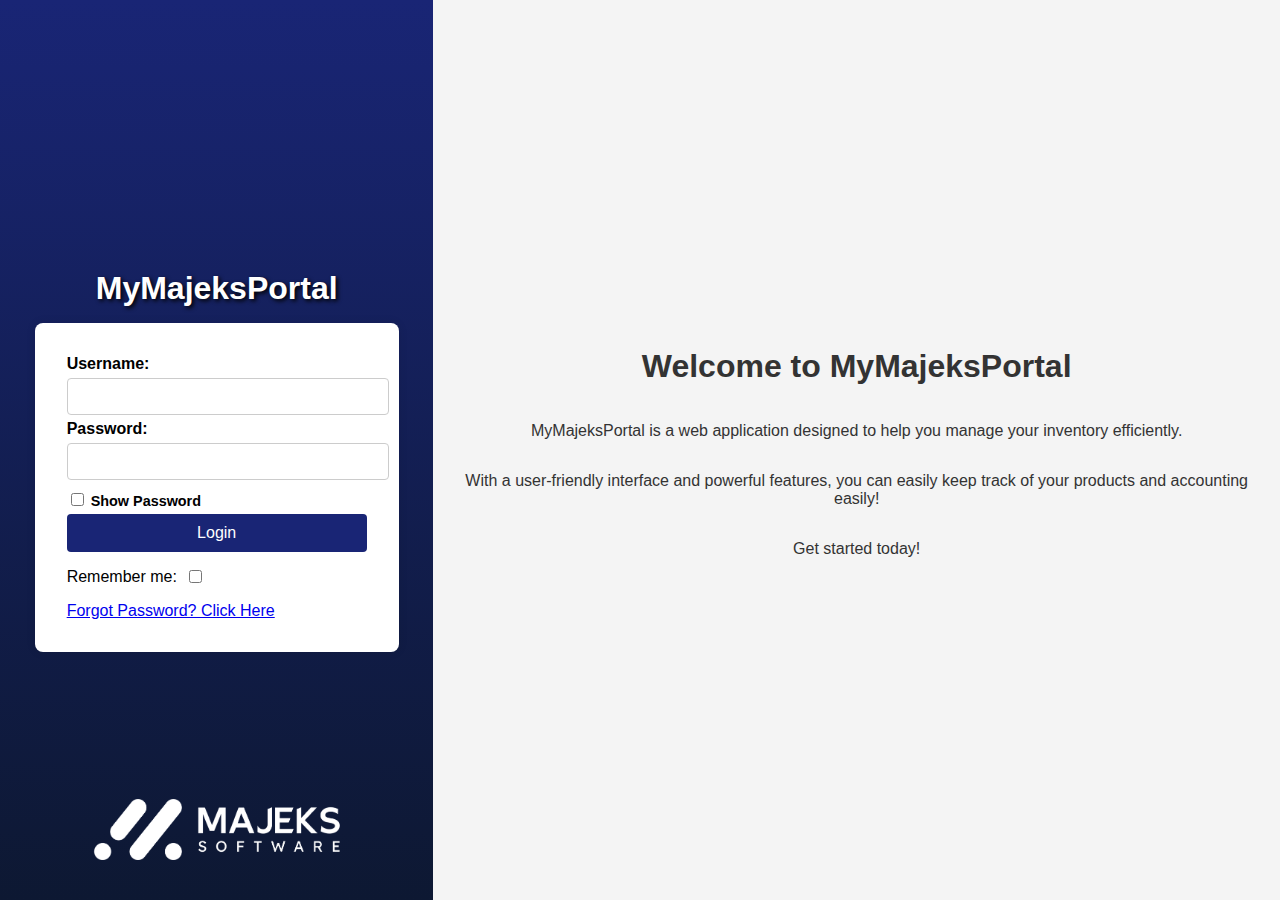
<file: index.html>
<!DOCTYPE html>
<html lang="en">
<head>
    <meta charset="UTF-8">
    <meta name="viewport" content="width=device-width, initial-scale=1.0">
    <link rel="stylesheet" href="assets/css/style.css">
    <title>Redirecting...</title>
    <script>
        // Helper function to get a cookie value by name
        function getCookie(name) {
            const value = `; ${document.cookie}`;
            const parts = value.split(`; ${name}=`);
            if (parts.length === 2) {
                return parts.pop().split(";").shift();
            }
            return null;
        }

        // Check if the user is logged in and redirect accordingly
        document.addEventListener("DOMContentLoaded", () => {
            const isLoggedIn = getCookie("isLoggedIn");

            if (isLoggedIn === "true") {
                // Redirect to the main page if logged in
                window.location.href = "/pages/main.html";
            } else {
                // Redirect to the login page if not logged in
                window.location.href = "/pages/login.html";
            }
        });
    </script>
</head>
<body>
    <p>Redirecting....</p>
</body>
</html>
</file>
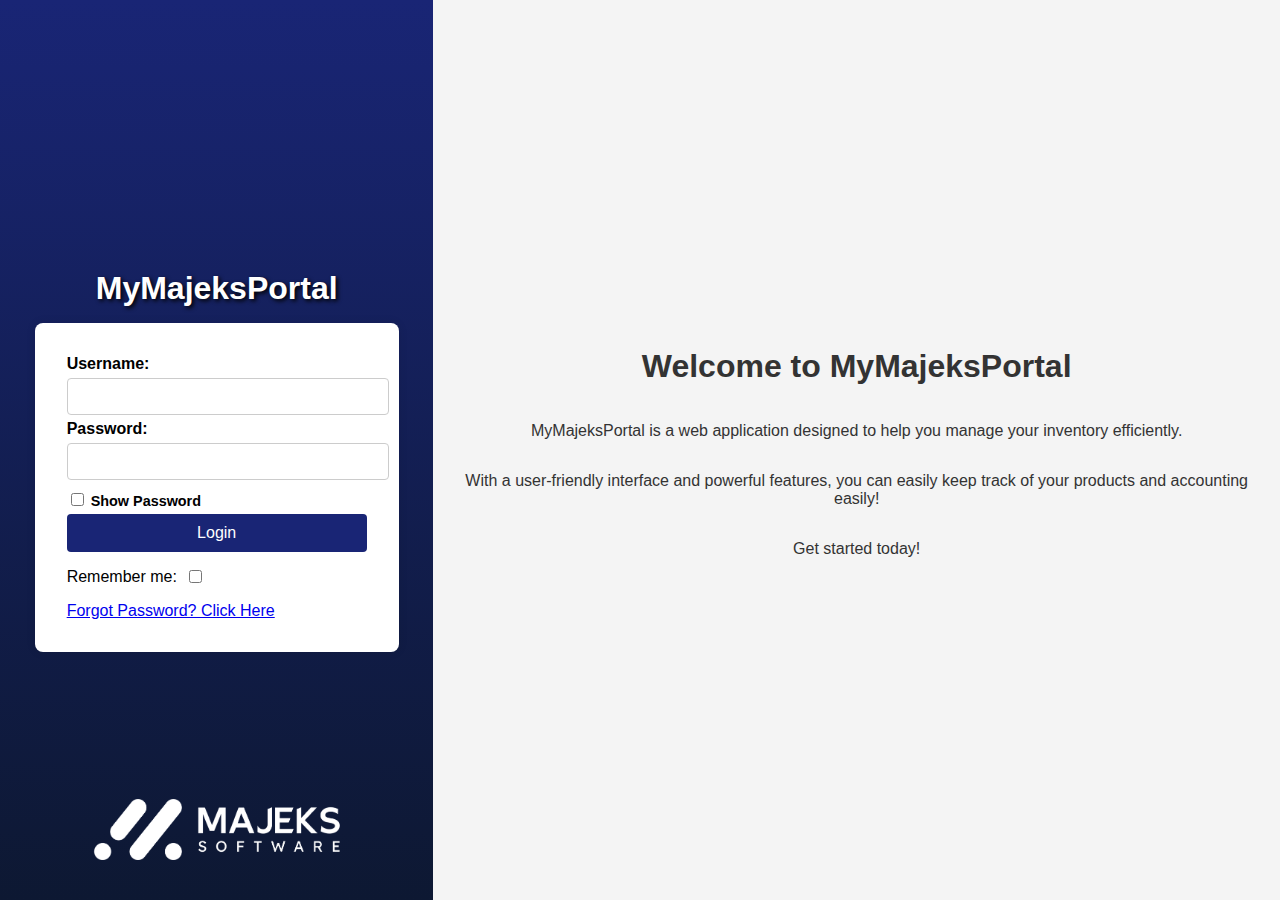
<file: pages/login.html>
<!DOCTYPE html>
<html lang="en">
<link rel="stylesheet" href="/assets/css/style.css">
<head>
    <meta charset="UTF-8">
    <meta name="viewport" content="width=device-width, initial-scale=1.0">
    <script src="/assets/js/script.js" defer></script>
    <title>Login Page</title>
</head>
<body>
    <div class="container">
        
        <div class="login-section">
            <form action = "">
                <h1> MyMajeksPortal</h1>
                <div class = "login-box">
                    <label for="username">Username:</label>
                    <input type="text" id="username" name="username" required>
                    <label for="password">Password:</label>
                    <input type="password" id="password" name="password" required>
                    <div class="show-password">
                        <input type="checkbox" id="toggle-password">
                        <label for="toggle-password">Show Password</label>
                    </div>
                <button type="submit">Login</button>
                <div class = "remember-me">
                    <p>Remember me:</p>
                    <input type="checkbox" id="remember-me" name="remember-me">
                </div>
                <a href="./forgot-password.html"> Forgot Password? Click Here </a> 
                </div>
            </form>     
            <img src="/assets/_images/MajekSoftwareLogo.png" alt="Majeks Logo" class="logo">
        </div>
        
        
    <div class="login-info-section">
        <h1>Welcome to MyMajeksPortal</h1>
        <p>MyMajeksPortal is a web application designed to help you manage your inventory efficiently.</p>
        <p>With a user-friendly interface and powerful features, you can easily keep track of your products and accounting easily!</p>
        <p>Get started today!</p>
    </div>
    </div>
</body>
</html>
</file>
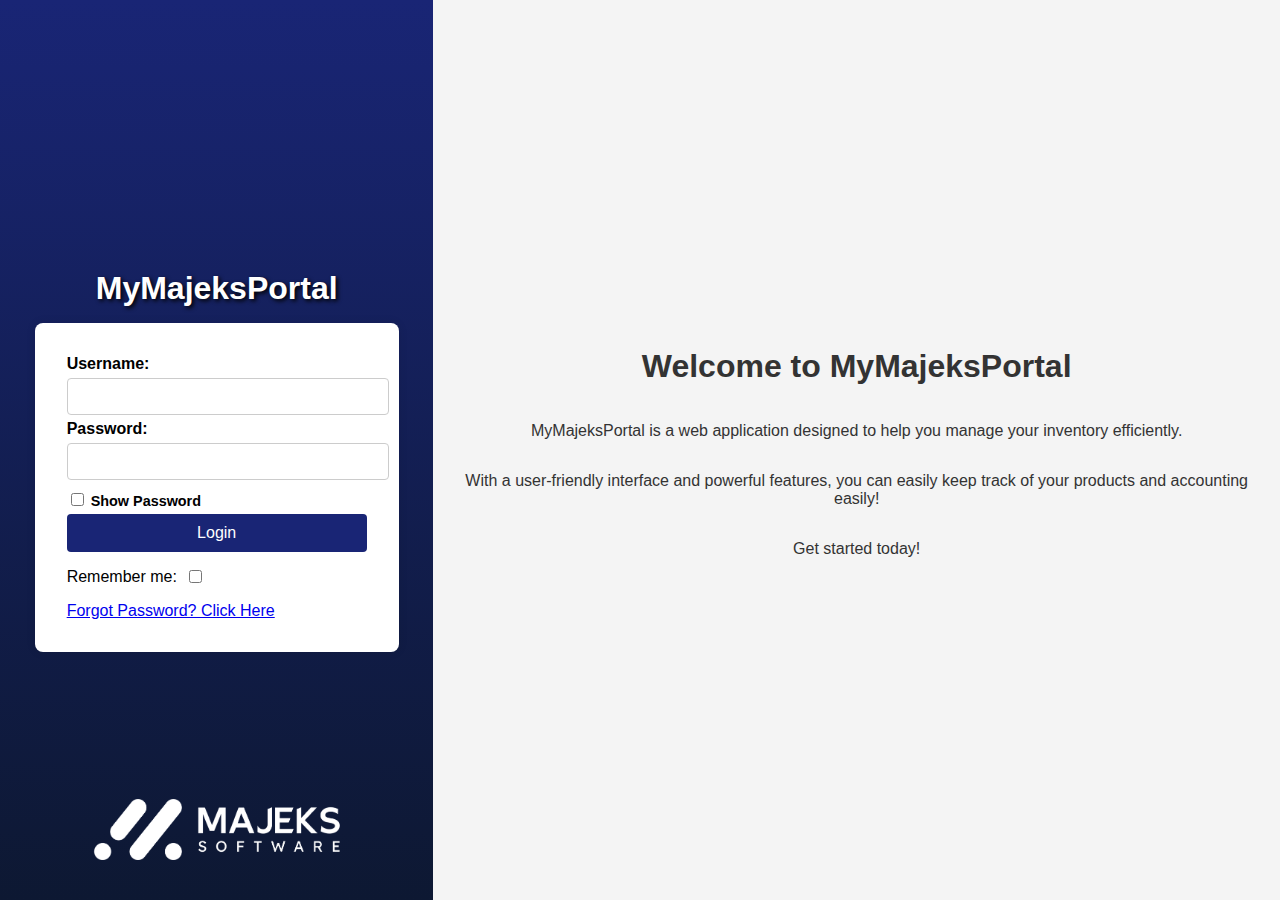
<file: pages/main.html>
<!DOCTYPE html>
<html lang="en">
<link rel="stylesheet" href="/assets/css/style.css">
<head>
    <meta charset="UTF-8">
    <meta name="viewport" content="width=device-width, initial-scale=1.0">
    <title>MyMajeksPortal</title>
    <script src="/assets/js/script.js" defer></script>
</head>
<body>
    <div class="sidebar">
        <nav>
            <div class="logo">
                <a href="/pages/main.html">
                    <img src="/assets/_images/MajekSoftwareLogo.png" alt="MyMajeksPortal" class="logo-img">
                </a>
            </div>
            <ul>
                <li><a href="#home">Home</a></li>
                <li><a href="#inventory">Inventory</a></li>
                <li><a href="#exports">Exports</a></li>
                <li><a href="#accounting">Accounting</a></li>
                <li><a href="#settings">Settings</a></li>
            </ul>
        </nav>
        <button class="logout-button" onclick="logout()">Logout</button>
    </div>
    <div class="main">
        <div class = "header-content">
            <h1 id = "greeting ">Welcome to MyMajeksPortal</h1>
            <p>Hello, <span id="username"></span>!</p>
        </div>
        <div class="main-content" id="dynamic-content">
        </div>
        
    </div>
</body>

</html>
</file>
<file: assets/css/style.css>
body, html {
    margin: 0;
    padding: 0;
    height: 100%;
    font-family: Arial, sans-serif;
}

.container {
    display: flex;
    height: 100vh;
    align-content: center;
}


.login-info-section {
    flex: 2;
    color: white;
    display: flex;
    justify-content: center;
    align-items: center;
    text-align: center;
    padding: 20px;
    background-color: #f4f4f4;
    color: #333;
    flex-direction: column;
}

.login-section {
    flex: 1;
    display: flex;
    flex-direction: column; /* Stack form and image vertically */
    padding: 0px 15px 0px 15px;
    justify-content: center; /* Center content vertically */
    align-items: center; /* Center content horizontally */
    background: linear-gradient(180deg, #192575, #0d1832);
}

.login-section img {
    position: absolute; /* Position the image relative to the container */
    bottom: 40px; /* Distance from the bottom of the container */
    width: 250px;
    height: auto;
}

.login-section h1 {
    color: white;
    text-align: center;
    text-shadow: 2px 2px 4px rgba(0, 0, 0, 1);
    font-size: 2rem;
    margin-bottom: 1rem;
    background: none;
}

.remember-me {
    display: flex;
    align-items: center;
    gap: 0.5rem;
    text-wrap: nowrap;
}

.login-box {
    width: 300px;
    background-color: white;
    padding: 2rem;
    border-radius: 8px;
    box-shadow: 0 0 10px rgba(0, 0, 0, 0.1);
}
.login-box label {
    font-weight: bold;
}
.login-box h2 {
    margin-bottom: 1rem;
}

.login-box input[type="text"],
.login-box input[type="password"] {
    width: 100%;
    padding: 10px;
    margin: 5px 0;
    border: 1px solid #ccc;
    border-radius: 4px;
    position: relative;
}

.login-box .show-password {
    margin: 5px 0;
    cursor: pointer;
    font-size: 0.9rem;
    color: #000000;
}

.login-box button[type="submit"] {
    width: 100%;
    padding: 10px;
    background-color: #192575;
    border: none;
    color: white;
    border-radius: 4px;
    font-size: 1rem;
    cursor: pointer;
}

.login-box button:hover {
    background-color: #0d1832;
}

.sidebar {
    width: 250px;
    background-color: #192575;
    color: white;
    height: 100vh;
    padding: 20px 0;
    position: fixed;
}

.sidebar .logo {
    text-align: center;
    margin-bottom: 40px;
}

.sidebar .logo img {
    width: 100%;
    height: auto;
    display: block;
    margin: 0 auto;
    max-width: 180px; /* Ensures it fits well within the sidebar */
}

.sidebar nav ul {
    list-style-type: none;
    padding: 0;
    margin: 0;
    text-align: left;
    text-transform: uppercase;
    padding-left: 10%;
    justify-content: center;
}

.sidebar nav ul li {
    margin: 20px 0;
}

.sidebar nav ul li a {
    color: white;
    text-decoration: none;
    font-size: 18px;
    font-weight: bold;
    display: block;
}

.sidebar nav ul li a:hover {
    text-decoration: underline;
}
.sidebar .logout-button {
    display: block;
    width: 80%;
    padding: 10px;
    background-color: #99b0f5;
    color: white;
    text-align: center;
    text-decoration: none;
    font-size: 16px;
    font-weight: bold;
    border-radius: 4px;
    border-color: #0d1832;
    margin: 20px auto 0;
    cursor: pointer;
    position: absolute;
    align-self: center; /* Center the button horizontally */
    bottom: 10%; /* Position it at the bottom of the sidebar */
    left: 7.5%; /* Center it horizontally */
}

.sidebar .logout-button:hover {
    background-color: #6373a2;
}

.nav-section {
    width: 220px;
    color: white;
    height: 100vh;
    position: fixed;
    display: flex;
    flex-direction: column;
    padding: 20px;
}

.nav-section nav ul {
    list-style-type: none;
    padding: 0;
    margin: 0;
}

.nav-section nav ul li {
    margin: 15px 0;
}

.nav-section nav ul li a {
    color: white;
    text-decoration: none;
    font-size: 16px;
}

.nav-section nav ul li a:hover {
    text-decoration: underline;
}

.main {
    flex: 1;
    margin-left: 250px; /* Adjusted to match the width of the sidebar */
    background-color: white;
    height: 100vh;
}
.main h1 {
    color: #333;
    text-align: left;
}
.main .header-content  {
    background-color: #d1d1d1;
    color: white;
    padding: 15px 15px 15px 15px;
    text-align: left;
}

.main .main-content{
    color: black;
    background-color: white;
    padding: 10px;
    text-align: left;
    height: 100%;
}
.main .main-content .inventory {
    display: flex;
    flex-direction: column;
    /* flex-wrap: wrap; */
    height: 80%;    
}
.main .main-content .inventory-grid {
    display: flex;
    flex-direction: row;
    gap: 15px;
    border-radius: 8px;
    height: auto;
}

.main .main-content .inventory-grid .searchbar{
    display: flex;
    flex-direction: column;
    border: 2px solid #ccc;
    border-radius: 8px;
    height: 60%;
    width: 20%;
}
.main .main-content .inventory-grid .product-group-row {
    display: flex;
    flex-direction: row;
    flex-wrap: wrap;
    gap: 20px;
    background: #ffffff;
    border-radius: 4px;
    padding: 15px;
    width: 80%;
    height: auto;
    border: 2px solid #ccc;
    margin-bottom: 20px;
}

.main .main-content .inventory-grid .product-group-row .item {
    background-color: rgb(255, 248, 229);
    border: 1px solid #ccc;
    border-radius: 8px;
    padding: 15px;
    flex: 1 1 calc(20% - 20px); /* Adjusted to fit 4 items per row with spacing */
    width: calc(20% - 20px); /* Adjusted to fit 4 items per row with spacing */
    max-width: 20%; /* Set a maximum width for the items */
    box-shadow: 0 2px 5px rgba(0, 0, 0, 0.1);
    padding-bottom: calc(20% - 20px); /* Maintain square aspect ratio */
    position: relative; /* For inner content positioning */
    transition: transform 0.2s, box-shadow 0.2s;
}

.main .main-content .inventory-grid .product-group-row .item-content {
    position: absolute;
    top: 0;
    left: 0;
    right: 0;
    bottom: 0;
    display: flex;
    flex-direction: column;
    justify-content: center;
    align-items: center;
    
}

.main .main-content .inventory-grid .product-group-row .item:hover {
    
    transform: scale(1.05);
    box-shadow: 0 4px 10px rgba(0, 0, 0, 0.2);
}

.main .main-content .inventory-grid .product-group .item img {
    max-width: 100%;
    height: auto;
    border-radius: 4px;
    margin-bottom: 10px;
}

.main .main-content .inventory-grid .item h3 {
    font-size: 1.2rem;
    color: #333;
    
}

.main .main-content .inventory-grid .item p {
    font-size: 0.9rem;
    color: #666;
    margin-bottom: 10px;
}

.main .main-content .inventory-grid .item button {
    padding: 10px 15px;
    background-color: #192575;
    color: white;
    border: none;
    border-radius: 4px;
    cursor: pointer;
    font-size: 0.9rem;
}

.main .main-content .inventory-grid .item button:hover {
    background-color: #0d1832;
}
/* Fade-out animation */
.fade-out {
    animation: fadeOut 1s forwards; /* 2 seconds fade-out */
}

@keyframes fadeOut {
    from {
        opacity: 1;
    }
    to {
        opacity: 0;
    }
}
</file>
